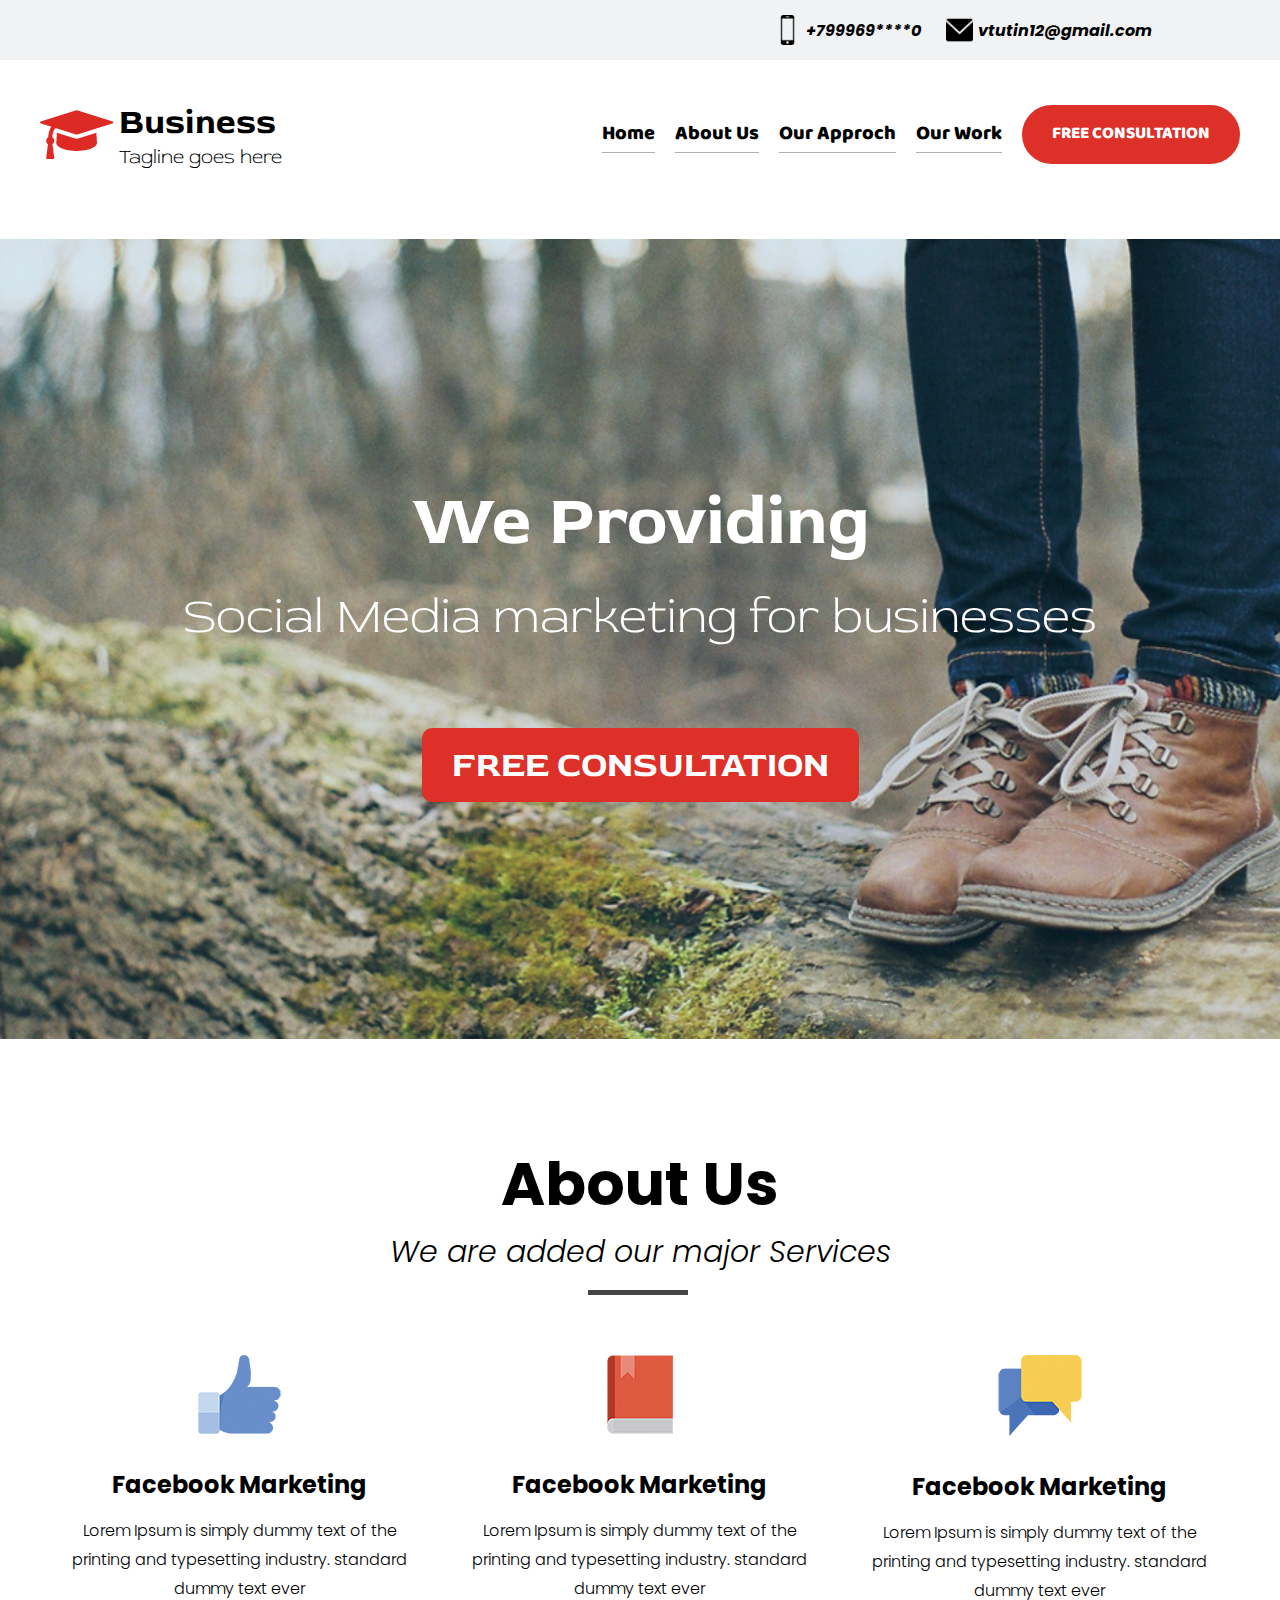
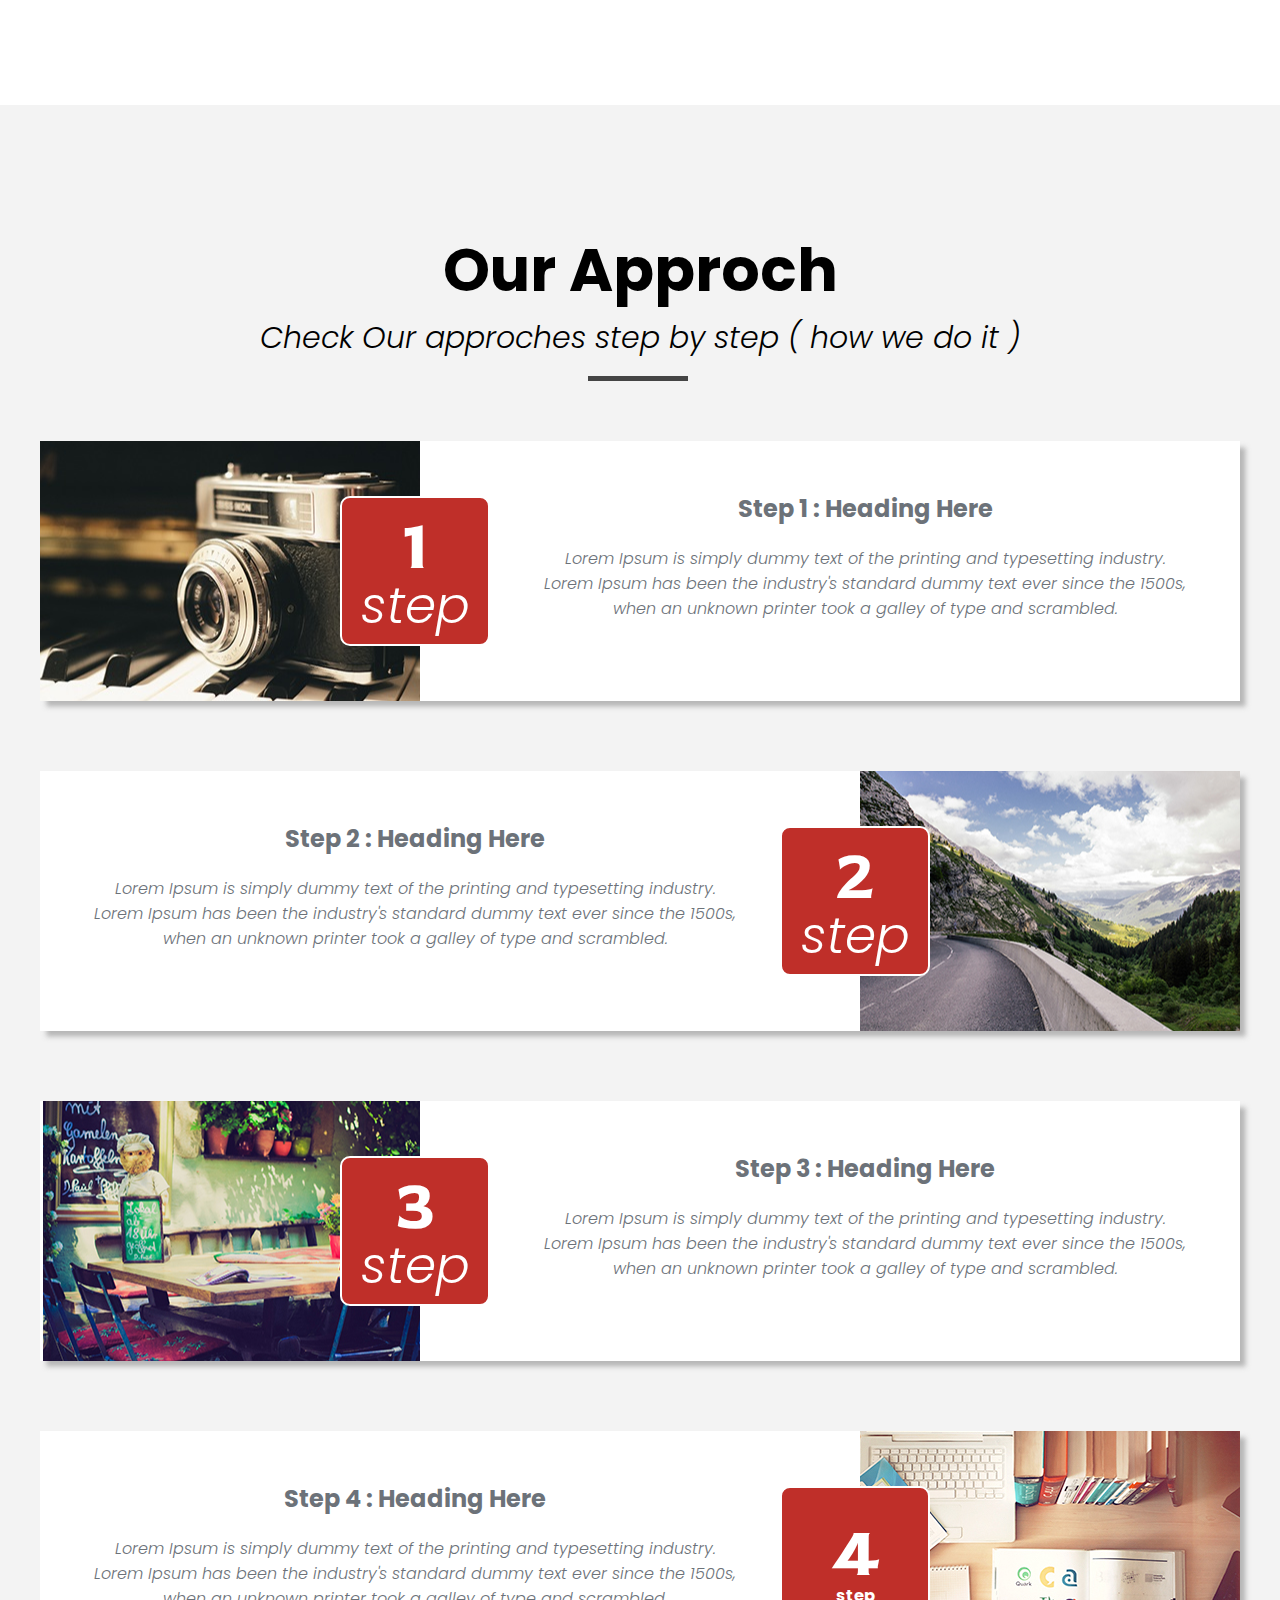
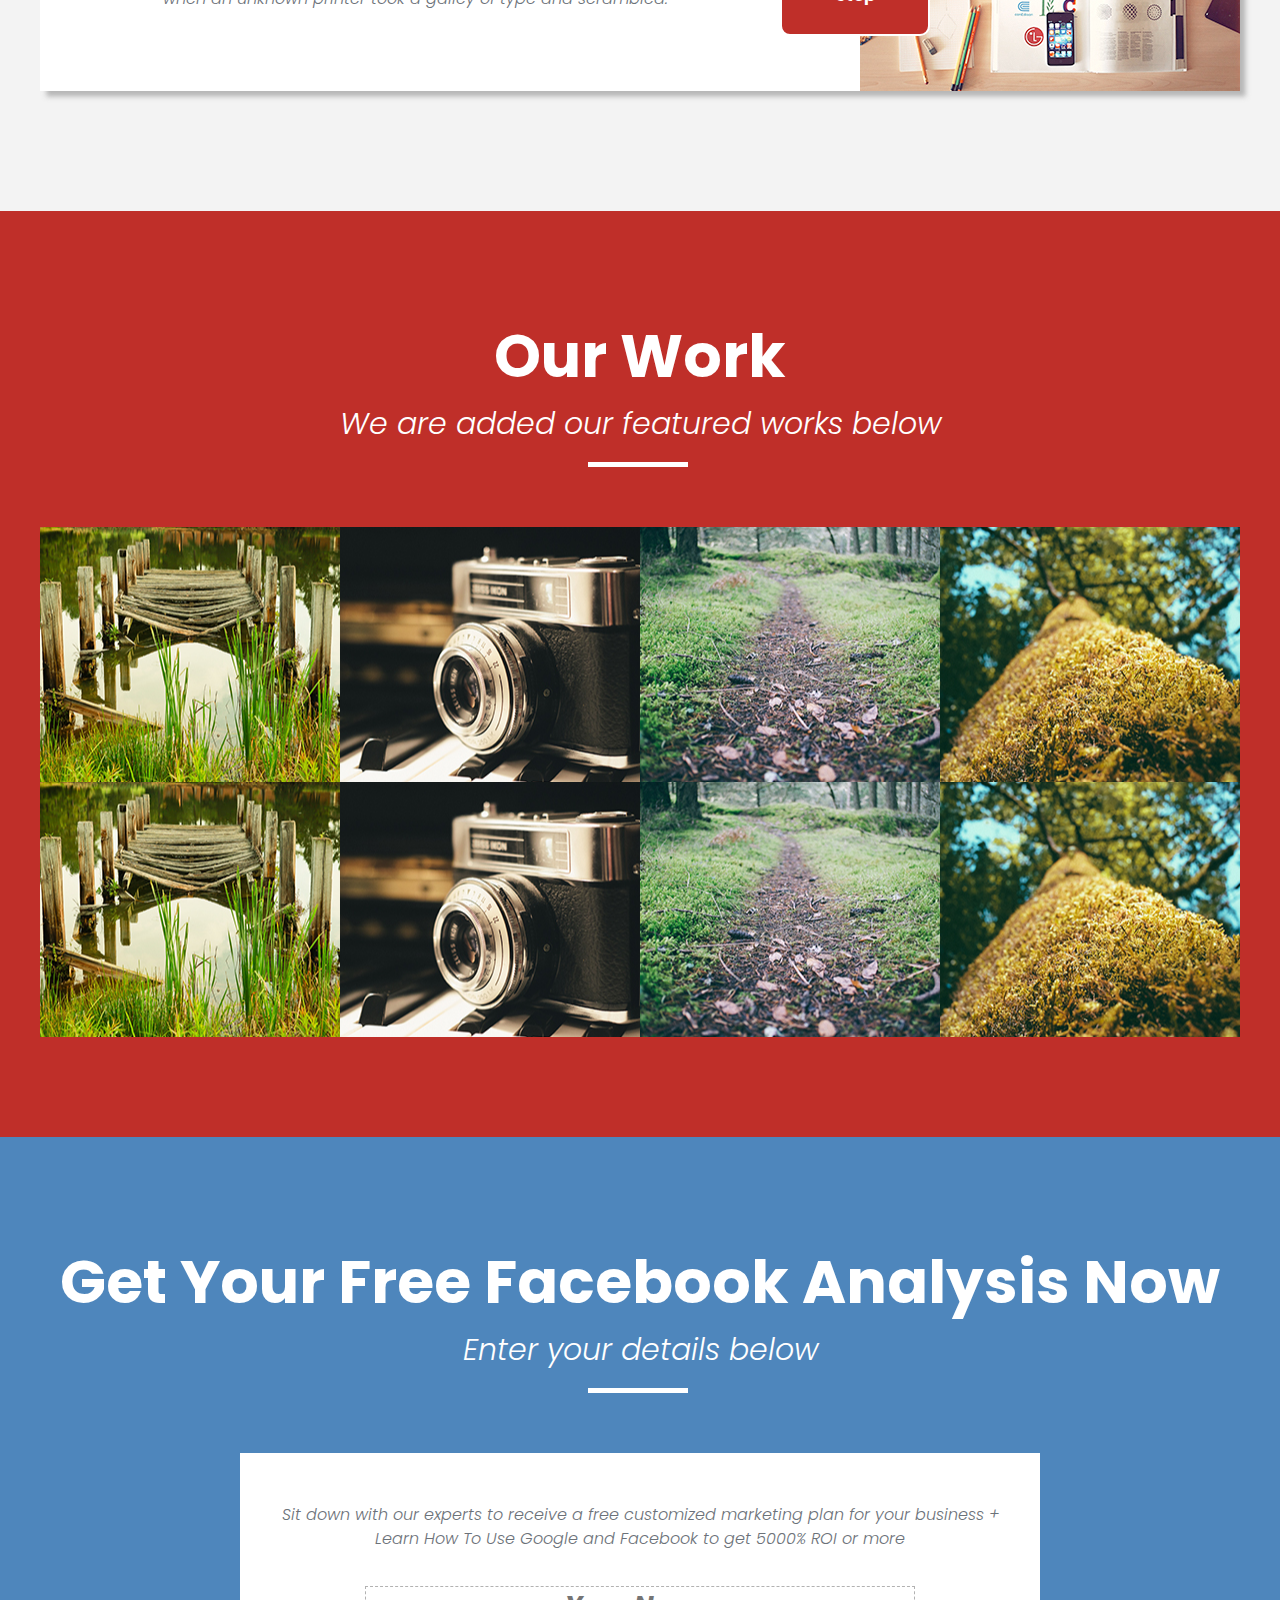
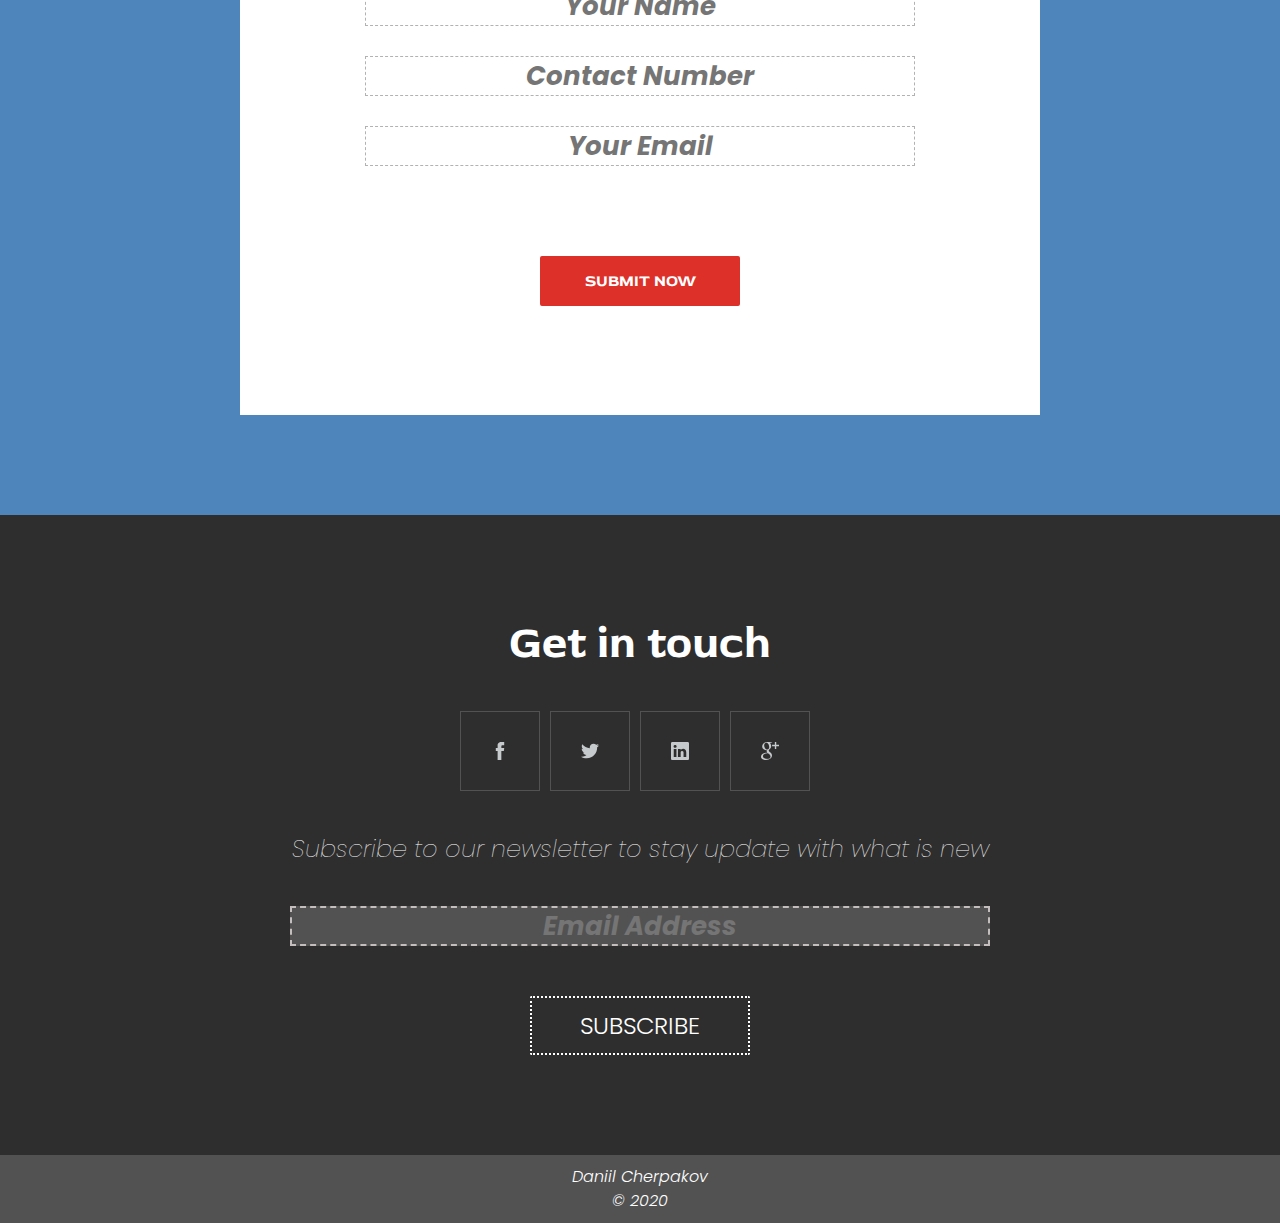
<file: img/index.html>
<!DOCTYPE html>
<html lang="en">
<head>
    <meta charset="UTF-8">
    <title>Business</title>
    <link rel="stylesheet" href="style/style.css">
    <meta name="google" content="notranslate" />
    <link href="https://fonts.googleapis.com/css2?family=Baloo+Tamma+2:wght@800&family=Poppins:ital,wght@0,100;0,300;0,700;1,100;1,300;1,700&family=Red+Rose:wght@300;700&display=swap" rel="stylesheet">

    <meta name="viewport" content="width=device-width, initial-scale=1">

    <script src="https://cdnjs.cloudflare.com/ajax/libs/jquery/3.4.1/jquery.min.js"></script>

</head>
<body>

                                    <!-- __________ S P R I T E __________ -->
<svg style="display: none;">

    <symbol id="facebook" viewBox="0 0 430.113 430.114">
        <g>
            <path d="M158.081,83.3c0,10.839,0,59.218,0,59.218h-43.385v72.412h43.385v215.183h89.122V214.936h59.805
                c0,0,5.601-34.721,8.316-72.685c-7.784,0-67.784,0-67.784,0s0-42.127,0-49.511c0-7.4,9.717-17.354,19.321-17.354
                c9.586,0,29.818,0,48.557,0c0-9.859,0-43.924,0-75.385c-25.016,0-53.476,0-66.021,0C155.878-0.004,158.081,72.48,158.081,83.3z"/>
        </g>
    </symbol>

    <symbol id="twitter" viewBox="0 0 612 612">
        <g>
            <path d="M612,116.258c-22.525,9.981-46.694,16.75-72.088,19.772c25.929-15.527,45.777-40.155,55.184-69.411
                c-24.322,14.379-51.169,24.82-79.775,30.48c-22.907-24.437-55.49-39.658-91.63-39.658c-69.334,0-125.551,56.217-125.551,125.513
                c0,9.828,1.109,19.427,3.251,28.606C197.065,206.32,104.556,156.337,42.641,80.386c-10.823,18.51-16.98,40.078-16.98,63.101
                c0,43.559,22.181,81.993,55.835,104.479c-20.575-0.688-39.926-6.348-56.867-15.756v1.568c0,60.806,43.291,111.554,100.693,123.104
                c-10.517,2.83-21.607,4.398-33.08,4.398c-8.107,0-15.947-0.803-23.634-2.333c15.985,49.907,62.336,86.199,117.253,87.194
                c-42.947,33.654-97.099,53.655-155.916,53.655c-10.134,0-20.116-0.612-29.944-1.721c55.567,35.681,121.536,56.485,192.438,56.485
                c230.948,0,357.188-191.291,357.188-357.188l-0.421-16.253C573.872,163.526,595.211,141.422,612,116.258z"/>
        </g>
    </symbol>

    <symbol id="linkedin" viewBox="0 0 430.117 430.118">
        <g>
            <path  d="M398.355,0H31.782C14.229,0,0.002,13.793,0.002,30.817v368.471
                c0,17.025,14.232,30.83,31.78,30.83h366.573c17.549,0,31.76-13.814,31.76-30.83V30.817C430.115,13.798,415.904,0,398.355,0z
                 M130.4,360.038H65.413V165.845H130.4V360.038z M97.913,139.315h-0.437c-21.793,0-35.92-14.904-35.92-33.563
                c0-19.035,14.542-33.535,36.767-33.535c22.227,0,35.899,14.496,36.331,33.535C134.654,124.415,120.555,139.315,97.913,139.315z
                 M364.659,360.038h-64.966V256.138c0-26.107-9.413-43.921-32.907-43.921c-17.973,0-28.642,12.018-33.327,23.621
                c-1.736,4.144-2.166,9.94-2.166,15.728v108.468h-64.954c0,0,0.85-175.979,0-194.192h64.964v27.531
                c8.624-13.229,24.035-32.1,58.534-32.1c42.76,0,74.822,27.739,74.822,87.414V360.038z M230.883,193.99
                c0.111-0.182,0.266-0.401,0.42-0.614v0.614H230.883z"/>
        </g>
    </symbol>

    <symbol id="google" viewBox="0 0 475.092 475.092">
        <g>
    <g>
        <path d="M273.372,302.498c-5.041-6.762-10.608-13.045-16.7-18.842c-6.091-5.804-12.183-11.088-18.271-15.845
            c-6.092-4.757-11.659-9.329-16.702-13.709c-5.042-4.374-9.135-8.945-12.275-13.702c-3.14-4.757-4.711-9.61-4.711-14.558
            c0-6.855,2.19-13.278,6.567-19.274c4.377-5.996,9.707-11.799,15.986-17.417c6.28-5.617,12.559-11.753,18.844-18.415
            c6.276-6.665,11.604-15.465,15.985-26.412c4.373-10.944,6.563-23.458,6.563-37.542c0-16.75-3.713-32.835-11.136-48.25
            c-7.423-15.418-17.89-27.412-31.405-35.976h38.54L303.2,0H178.441c-17.699,0-35.498,1.906-53.384,5.72
            c-26.453,5.9-48.723,19.368-66.806,40.397C40.171,67.15,31.129,90.99,31.129,117.637c0,28.171,10.138,51.583,30.406,70.233
            c20.269,18.649,44.585,27.978,72.945,27.978c5.71,0,12.371-0.478,19.985-1.427c-0.381,1.521-1.043,3.567-1.997,6.136
            s-1.715,4.62-2.286,6.14c-0.57,1.521-1.047,3.375-1.425,5.566c-0.382,2.19-0.571,4.428-0.571,6.71
            c0,12.563,6.086,26.744,18.271,42.541c-14.465,0.387-28.737,1.67-42.825,3.86c-14.084,2.19-28.833,5.616-44.252,10.28
            c-15.417,4.661-29.217,11.42-41.396,20.27c-12.182,8.854-21.317,19.366-27.408,31.549C3.533,361.559,0.01,374.405,0.01,386.017
            c0,12.751,2.857,24.314,8.565,34.69c5.708,10.369,13.035,18.842,21.982,25.406c8.945,6.57,19.273,12.083,30.978,16.562
            c11.704,4.47,23.315,7.659,34.829,9.562c11.516,1.903,22.888,2.854,34.119,2.854c51.007,0,90.981-12.464,119.909-37.397
            c26.648-23.223,39.971-50.062,39.971-80.517c0-10.855-1.57-20.984-4.712-30.409C282.51,317.337,278.42,309.254,273.372,302.498z
             M163.311,198.722c-9.707,0-18.937-2.475-27.694-7.426c-8.757-4.95-16.18-11.374-22.27-19.273
            c-6.088-7.898-11.418-16.796-15.987-26.695c-4.567-9.896-7.944-19.792-10.135-29.692c-2.19-9.895-3.284-19.318-3.284-28.265
            c0-18.271,4.854-33.974,14.562-47.108c9.705-13.134,23.411-19.701,41.112-19.701c12.563,0,23.935,3.899,34.118,11.704
            c10.183,7.804,18.177,17.701,23.984,29.692c5.802,11.991,10.277,24.407,13.417,37.257c3.14,12.847,4.711,24.983,4.711,36.403
            c0,19.036-4.139,34.317-12.419,45.833C195.144,192.964,181.775,198.722,163.311,198.722z M242.251,413.123
            c-5.23,8.949-12.319,15.94-21.267,20.981c-8.946,5.048-18.509,8.758-28.693,11.14c-10.183,2.385-20.889,3.572-32.12,3.572
            c-12.182,0-24.27-1.431-36.258-4.284c-11.99-2.851-23.459-7.187-34.403-12.991c-10.944-5.8-19.795-13.798-26.551-23.982
            c-6.757-10.184-10.135-21.744-10.135-34.69c0-11.419,2.568-21.601,7.708-30.55c5.142-8.945,11.709-16.084,19.702-21.408
            c7.994-5.332,17.319-9.713,27.979-13.131c10.66-3.433,20.937-5.808,30.833-7.139c9.895-1.335,19.985-1.995,30.262-1.995
            c6.283,0,11.043,0.191,14.277,0.567c1.143,0.767,4.043,2.759,8.708,5.996s7.804,5.428,9.423,6.57
            c1.615,1.137,4.567,3.326,8.85,6.563c4.281,3.237,7.327,5.661,9.135,7.279c1.803,1.618,4.421,4.045,7.849,7.279
            c3.424,3.237,5.948,6.043,7.566,8.422c1.615,2.378,3.616,5.28,5.996,8.702c2.38,3.433,4.043,6.715,4.998,9.855
            c0.948,3.142,1.854,6.567,2.707,10.277c0.855,3.72,1.283,7.569,1.283,11.57C250.105,393.713,247.487,404.182,242.251,413.123z"/>
        <polygon points="401.998,73.089 401.998,0 365.449,0 365.449,73.089 292.358,73.089 292.358,109.636 365.449,109.636
            365.449,182.725 401.998,182.725 401.998,109.636 475.081,109.636 475.081,73.089         "/>
    </g>
</g>
    </symbol>

</svg>


                                    <!-- __________ H E A D E R __________ -->


    <div class="header" id="home">
        <div class="header__collag">
            <div class="header__contant">
                <div class="contact">
                    <img src="img/header/1.png" alt="" class="contact__img">
                    <h2 class="phone">+799969****0</h2>
                </div>
                <div class="contact">
                    <img src="img/header/2.png" alt="" class="contact__img">
                    <h2 class="phone">vtutin12@gmail.com</h2>
                </div>
            </div>
        </div>
    </div>     <!-- header -->


                                    <!-- __________ M E N U __________ -->


    <div class="container">
        <div class="menu" id="menu">
            <div class="logo">
                <img src="img/menu/1.png" alt="">
                <div class="logo__text">
                    <h2 class="logo__title">Business</h2>
                    <h2 class="logo__subtitle">Tagline goes here</h2>
                </div>
            </div> <!-- logo -->

            <nav class="nav">
                <a href="#" class="nav__link" data-scroll="#home">Home</a>
                <a href="#" class="nav__link" data-scroll="#about">About Us</a>
                <a href="#" class="nav__link" data-scroll="#approch">Our Approch</a>
                <a href="#" class="nav__link" data-scroll="#work">Our Work</a>
                <a href="#" class="btn btn--red" data-scroll="#consultation">Free Consultation</a>
            </nav>

            <button class="burger" type="button" id="navToggle">
                <span class="burger__item">Menu</span>
            </button>

        </div> <!-- menu -->
    </div> <!-- container -->


                                    <!-- __________ B A N N E R  __________ -->


    <div class="banner" id="banner">
        <div class="container banner1">
            <div class="banner__content">
                <h2 class="banner__title">We Providing</h2>
                <h3 class="banner__subtitle">Social Media marketing for businesses</h3>
                <a href="#" class="btn btn--long">Free Consultation</a>
            </div>
        </div>
    </div>  <!-- banner -->


                                    <!-- __________ A B O U T __________ -->


    <div class="container" id="about">
        <div class="about">
            <div class="about__text">
                <h3 class="about__title">About Us</h3>
                <h3 class="about__subtitle">We are added our major Services</h3>
            </div>
            <div class="about__content">
                <div class="about__item">
                    <img src="img/about/1.png" alt="" class="item__icon">
                    <h3 class="item__title">Facebook Marketing</h3>
                    <p class="item__text">Lorem Ipsum is simply dummy text of the printing and typesetting industry.  standard dummy text ever</p>
                </div>
                <div class="about__item">
                    <img src="img/about/2.png" alt="" class="item__icon">
                    <h3 class="item__title">Facebook Marketing</h3>
                    <p class="item__text">Lorem Ipsum is simply dummy text of the printing and typesetting industry.  standard dummy text ever</p>
                </div>
                <div class="about__item">
                    <img src="img/about/3.png" alt="" class="item__icon">
                    <h3 class="item__title">Facebook Marketing</h3>
                    <p class="item__text">Lorem Ipsum is simply dummy text of the printing and typesetting industry.  standard dummy text ever</p>
                </div>
            </div>
        </div>    <!-- about -->
    </div>    <!-- container -->


                                    <!-- __________ O U R   A P P R O C H __________ -->


    <div class="approch" id="approch">
        <div class="container">
            <div class="our">
                <div class="about__text">
                    <h3 class="about__title">Our Approch</h3>
                    <h3 class="about__subtitle">Check Our approches step by step ( how we do it )</h3>
                </div>

                <div class="our__content">

                    <div class="our__item">
                        <div class="our__photo">
                            <img src="img/ourapproch/1.jpg" alt="" class="our__img">
                            <div class="number">
                                <div class="number__text">
                                    <h3 class="number__title">1</h3>
                                    <h3 class="number__subtitle">step</h3>
                                </div>
                            </div>
                        </div>

                        <div class="our__text">
                            <h3 class="our__text__title">Step 1 : Heading Here</h3>
                            <p class="our__text__subtitle">Lorem Ipsum is simply dummy text of the printing and typesetting industry. Lorem Ipsum has been the industry's standard dummy text ever since the 1500s, when an unknown printer took a galley of type and scrambled.</p>
                        </div>
                    </div>  <!-- our__item -->

                    <div class="our__item  item2">

                        <div class="our__text  our__text__mod">
                            <h3 class="our__text__title">Step 2 : Heading Here</h3>
                            <p class="our__text__subtitle">Lorem Ipsum is simply dummy text of the printing and typesetting industry. Lorem Ipsum has been the industry's standard dummy text ever since the 1500s, when an unknown printer took a galley of type and scrambled.</p>
                        </div>

                        <div class="our__photo2">
                            <div class="test">
                                <img src="img/ourapproch/2.jpg" alt="" class="our__img2">
                            </div>
                             <div class="number  number__mod">

                                <div class="number__text">
                                    <h3 class="number__title">2</h3>
                                    <h3 class="number__subtitle">step</h3>
                                </div>
                            </div>
                        </div>
                    </div>  <!-- our__item  item2 -->

                     <div class="our__item">
                        <div class="our__photo">
                            <img src="img/ourapproch/3.jpg" alt="" class="our__img">
                            <div class="number">
                                <div class="number__text">
                                    <h3 class="number__title">3</h3>
                                    <h3 class="number__subtitle">step</h3>
                                </div>
                            </div>
                        </div>

                        <div class="our__text">
                            <h3 class="our__text__title">Step 3 : Heading Here</h3>
                            <p class="our__text__subtitle">Lorem Ipsum is simply dummy text of the printing and typesetting industry. Lorem Ipsum has been the industry's standard dummy text ever since the 1500s, when an unknown printer took a galley of type and scrambled.</p>
                        </div>
                    </div>  <!-- our__item -->

                    <div class="our__item  item2">
                        <div class="our__text  our__text__mod">
                            <h3 class="our__text__title">Step 4 : Heading Here</h3>
                            <p class="our__text__subtitle">Lorem Ipsum is simply dummy text of the printing and typesetting industry. Lorem Ipsum has been the industry's standard dummy text ever since the 1500s, when an unknown printer took a galley of type and scrambled.</p>
                        </div>

                        <div class="our__photo2">
                            <div class="test">
                                <img src="img/ourapproch/4.jpg" alt="" class="our__img2">
                            </div>
                             <div class="number  number__mod">

                                <div class="number__text">
                                    <h3 class="number__title">4</h3>
                                    <h3 class="<num></num>ber__subtitle">step</h3>
                                </div>
                            </div>
                        </div>
                    </div>  <!-- our__item  item2 -->

                </div>  <!-- our__content -->
            </div> <!-- our -->
        </div> <!-- container -->
    </div>  <!-- approch -->


                                    <!-- __________ W O R K __________ -->


    <div class="work__bac" id="work">
        <div class="container">
            <div class="work">
                <div class="work__text">
                    <div class="about__text">
                        <h3 class="about__title__mod">Our Work</h3>
                        <h3 class="about__subtitle about__mod">We are added our featured works below</h3>
                    </div>
                </div>


                <div class="work__img">

                    <div class="works__item">
                        <img class="works__photo" src="img/work/1.jpg" alt="">
                        <div class="works__content">
                            <div class="works__title">Project Name</div>
                            <div class="works__text">Facebook marketing</div>
                        </div>
                    </div>

                    <div class="works__item">
                        <img class="works__photo" src="img/work/2.jpg" alt="">
                        <div class="works__content">
                            <div class="works__title">Project Name</div>
                            <div class="works__text">Facebook marketing</div>
                        </div>
                    </div>

                    <div class="works__item">
                        <img class="works__photo" src="img/work/3.jpg" alt="">
                        <div class="works__content">
                            <div class="works__title">Project Name</div>
                            <div class="works__text">Facebook marketing</div>
                        </div>
                    </div>

                    <div class="works__item">
                        <img class="works__photo" src="img/work/4.jpg" alt="">
                        <div class="works__content">
                            <div class="works__title">Project Name</div>
                            <div class="works__text">Facebook marketing</div>
                        </div>
                    </div>

                    <div class="works__item">
                        <img class="works__photo" src="img/work/1.jpg" alt="">
                        <div class="works__content">
                            <div class="works__title">Project Name</div>
                            <div class="works__text">Facebook marketing</div>
                        </div>
                    </div>

                    <div class="works__item">
                        <img class="works__photo" src="img/work/2.jpg" alt="">
                        <div class="works__content">
                            <div class="works__title">Project Name</div>
                            <div class="works__text">Facebook marketing</div>
                        </div>
                    </div>

                    <div class="works__item">
                        <img class="works__photo" src="img/work/3.jpg" alt="">
                        <div class="works__content">
                            <div class="works__title">Project Name</div>
                            <div class="works__text">Facebook marketing</div>
                        </div>
                    </div>

                    <div class="works__item">
                        <img class="works__photo" src="img/work/4.jpg" alt="">
                        <div class="works__content">
                            <div class="works__title">Project Name</div>
                            <div class="works__text">Facebook marketing</div>
                        </div>
                    </div>

                </div>  <!-- work__content -->
            </div> <!-- work -->
        </div> <!-- container -->
    </div>  <!-- work__bac -->


                                    <!-- __________ C O N S U L T A T I O N __________ -->


    <div class="consultation" id="consultation">
        <div class="container">
            <div class="consultation__content">

                <div class="work__text">
                    <div class="about__text">
                        <h3 class="about__title__mod">Get Your Free Facebook Analysis Now</h3>
                        <h3 class="about__mod">Enter your details below</h3>
                    </div>
                </div>

                <form action="#" class="consultation__form">
                    <p class="consultation__text">Sit down with our experts to receive a free customized marketing plan for your business + Learn How To Use Google and Facebook to get 5000% ROI or more</p>

                    <fieldset class="fieldset">
                        <input class="form" autocomplete="off" type="text" placeholder="Your Name">
                        <input class="form" autocomplete="off" type="tel" placeholder="Contact Number">
                        <input class="form" autocomplete="off" type="email" placeholder="Your Email">
                        <input type="submit" class="btn btn--submit form1" value="SUBMIT NOW">
                    </fieldset>

                </form>

            </div>    <!-- consultation__content -->
        </div>    <!-- container -->
    </div>    <!-- consultation -->


                                    <!-- __________ G E T __________ -->


    <div class="get">
        <div class="container">
            <div class="get__content">
                <h3 class="get__title">Get in touch</h3>

                <div class="social">
                    <a class="social__item" href="#" target="_blank">
                        <svg class="social__icon">
                            <use xlink:href="#facebook"></use>
                        </svg>
                    </a>
                    <a class="social__item" href="#" target="_blank">
                        <svg class="social__icon">
                            <use xlink:href="#twitter"></use>
                        </svg>
                    </a>
                    <a class="social__item" href="#" target="_blank">
                        <svg class="social__icon">
                            <use xlink:href="#linkedin"></use>
                        </svg>
                    </a>
                    <a class="social__item" href="#" target="_blank">
                        <svg class="social__icon">
                            <use xlink:href="#google"></use>
                        </svg>
                    </a>

                </div>

                <p class="get__text">Subscribe to our newsletter to stay update with what is new</p>

                <fieldset class="fieldset  fieldset__mod">
                    <input class="form  form__mod" autocomplete="off" type="text" placeholder="Email Address">

                    <input type="submit" class="btn btn--subscribe" value="Subscribe">
                </fieldset>

            </div>    <!-- get__content -->
        </div>    <!-- container -->
    </div>    <!-- get -->


                                    <!-- __________ F O O T E R __________ -->

    <footer class="footer">

        <p class="footer__text1">Daniil Cherpakov</p>
        <p class="footer__text2">© 2020</p>

    </footer> <!-- footer -->

<!--Javascript-->
    <script src="script/app.js"></script>


</body>
</html>
</file>
<file: img/style/style.css>
body {
    margin: 0;

    font-family: 'Raleway', sans-serif;
    font-size: 14px;
    color: #6c7279;
    background-color: #fff;
}


*,
*:before,
*:after {
    box-sizing: border-box;
}


h1, h2, h3, h4, h5, h6 {
    margin: 0;
}


p {
    margin: 0;
}

                            /* __________ H E A D E R __________*/


.header {
    width: 100%;
    background-color: #f0f2f4;
    padding: 15px 0;
    margin-bottom: 40px;
}


.header__collag {
    width: 1024px;
    margin-left: auto;
    margin-right: auto;
    display: flex;
    justify-content: flex-end;
}


.header__contant {
    display: flex;
    align-items: center;
}


.contact {
    display: flex;
    align-items: center;
}


.contact:first-child {
    margin-right: 25px;
}


.contact__img {
    width: 27px;
    height: 30px;
}


.phone {
    margin-left: 5px;
    font-family: 'Poppins', sans-serif;
    font-weight: 700;
    font-style: italic;
    font-size: 16px;
    color: #000000;
}


                            /* __________ C O N T A I N E R __________*/

.container {
    width: 1200px;
    margin-left: auto;
    margin-right: auto;
}


                            /* __________ M E N U __________*/


.menu {
    display: flex;
    align-items: center;
    justify-content: space-between;
    margin-bottom: 70px;
}


.menu.fixed {
    position: fixed;

    width: 1200px;
    margin-left: auto;
    margin-right: auto;

    background-color: #f3f3f3;

    border-radius: 25px;

    padding: 25px;
    z-index: 1000;

    top: 5px;

}


.logo {
    display: flex;
    align-items: center;
}


.logo__text {
    margin-left: 5px;
}


.logo__title {
    font-family: 'Red Rose', cursive;
    font-weight: 700;
    color: #000000;
    font-size: 35px;
    margin-bottom: 0;
}


.logo__subtitle {
    font-family: 'Red Rose', cursive;
    font-weight: 300;
    color: #000000;
    font-size: 20px;
}


                            /* __________ N A V __________*/

.nav {
    display: flex;
    align-items: center;

}


.nav__link {
    text-decoration: none;
    margin-right: 20px;
    font-family: 'Baloo Tamma 2', cursive;
    font-weight: 800;
    color: #000000;
    font-size: 20px;
    transition: color .2s linear;
    border-bottom: 1px solid #afafaf;
    transition: border .2s linear;
    transition: font-size .2s linear;
}


.nav__link:hover {
    color: #29ea38;
    border-bottom: 5px solid #29ea38;
    font-size: 23px;
}


                            /* __________ B T N __________*/


.btn {
    display: inline-block;
    vertical-align: top;
    padding: 10px 25px;

    border-radius: 100px;
    border: 0;
    cursor: pointer;

    font-family: 'Baloo Tamma 2', cursive;
    font-weight: 800;
    color: #000000;
    font-size: 17px;
    text-transform: uppercase;
    text-decoration: none;
    text-align: center;

    transition: background .2s linear;
}


.btn--red {
    background-color: #dd3029;
    border: 5px solid #dd3029;
    color: #fff;
}


.btn--red:hover {
    background-color: #fff;
    font-family: 'Baloo Tamma 2', cursive;
    font-weight: 800;
    color: #000000;
    font-size: 17px;
}


.btn--long {
    background-color: #dd3029;
    border: 5px solid #dd3029;

    padding: 10px 25px;
    border-radius: 10px;

    font-family: 'Red Rose', cursive;
    font-weight: 700;
    font-size: 35px;
    color: #fff;
}


.btn--long:hover {
    background-color: #fff;
    color: #000000;
}


.btn--submit {
    width: 200px;
    text-align: center;
    background-color: #dd3029;
    border: 5px solid #dd3029;

    border-radius: 2px;

    font-family: 'Red Rose', cursive;
    font-weight: 700;
    font-size: 16px;
    color: #fff;
    margin-top: 60px;
}


.btn--submit:hover {
    background-color: #fff;
    color: #000000;
}


.btn--subscribe {
    color: #fff;
    background-color: transparent;
    border: 2px dotted #fff;
    border-radius: 2px;
    width: 220px;

    font-family: 'Poppins', sans-serif;
    font-weight: 300;
    font-size: 24px;

    transition: color .1s linear;
}


.btn--subscribe:hover {
    border-color: #bf2f29;
    color: #bf2f29;
}


                            /* __________ B A N N E R __________*/


.banner {
    width: 100%;
    display: flex;
    flex-direction: column;
    justify-content: center;
    height: 800px;


    background: #31344e url("../img/banner/1.jpg") center no-repeat;
    background-size: cover;

    margin-bottom: 100px;

}


.banner1 {
    display: flex;
    justify-content: center;
    text-align: center;
}


.banner__title {
    font-family: 'Red Rose', cursive;
    font-weight: 700;
    font-size: 70px;
    color: #fff;
    margin-bottom: 20px;
}


.banner__subtitle {
    font-family: 'Red Rose', cursive;
    font-weight: 300;
    font-size: 50px;
    color: #fff;
    margin-bottom: 80px;
}


                            /* __________ A B O U T __________*/


.about {
    text-align: center;
    margin-bottom: 40px;
}


.about__text {
    margin-bottom: 80px;
}


.about__title {
    font-family: 'Poppins', sans-serif;
    font-weight: 700;
    color: #000000;
    font-size: 60px;
}


.about__subtitle {
    font-family: 'Poppins', sans-serif;
    font-weight: 300;
    font-style: italic;
    color: #000000;
    font-size: 30px;
    display: block;
    position: relative;
}


.about__subtitle:after {
    content: "";
    height: 5px;
    width: 100px;

    background-color: #444444;

    position: absolute;
    right: 46%;
    bottom: -20px;
    z-index: 1;
}


.about__content {
    width: 100%;
    display: flex;
    flex-wrap: wrap;
}


.about__item {
    width: 33.33333%;
    text-align: center;
    padding: 0 30px;
    margin-bottom: 60px;
}


.item__icon {
    margin-bottom: 30px;
}


.item__title {
    font-family: 'Poppins', sans-serif;
    font-weight: 700;
    font-size: 24px;
    color: #000000;
    margin-bottom: 15px;
}


.item__text {
    font-family: 'Poppins', sans-serif;
    font-weight: 300;
    font-size: 16px;
    color: #000000;
    line-height: 1.8;
}


.about__title__mod {
    font-family: 'Poppins', sans-serif;
    font-weight: 700;
    color: #fff;
    font-size: 60px;
}


.about__mod {
    font-family: 'Poppins', sans-serif;
    font-weight: 300;
    font-style: italic;
    color: #000000;
    font-size: 30px;
    display: block;
    position: relative;
    color: #fff;
}


.about__mod:after {
    content: "";
    height: 5px;
    width: 100px;

    background-color: #fff;

    position: absolute;
    right: 46%;
    bottom: -20px;
    z-index: 1;
}


                            /* __________ O U R   A P P R O C H __________*/


.approch {
    width: 100%;
    background-color: #f3f3f3;
    padding-bottom: 120px;
    padding-top: 120px;
}


.our {
    text-align: center;
}


.our__content {

}


.our__item {
    width: 100%;
    height: 260px;
    background-color: #fff;
    box-shadow: 0.4em 0.4em 5px rgba(122,122,122,0.5);

    display: flex;
    overflow: hidden;

    margin-bottom: 70px;
}


.our__item:last-child {
    margin-bottom: 0;
}


.our__photo {
    width: 380px;
    height: 260px;
    position: relative;

    margin-right: 70px;
}


.our__img {
    position: absolute;
    top: 50%;
    right: 0;
    z-index: 1;

    transform: translateY(-50%);
}


.number {
    width: 150px;
    height: 150px;
    position: absolute;
    background-color: #bf2f29;
    border: 2px solid #fff;
    border-radius: 10px;

    z-index: 2;
    bottom: 55px;
    right: -70px;

    display: flex;
    justify-content: center;
    align-items: center;
}


.number__text {
    color: #fff;
    font-family: 'Poppins', sans-serif;
    line-height: 1;
}


.number__title {
    text-transform: uppercase;
    font-family: 'Red Rose', cursive;
    font-weight: 700;
    font-size: 70px;
}


.number__subtitle {
    text-transform: lowercase;
    font-weight: 300;
    font-style: italic;
    font-size: 50px;
}


.our__text {
    width: 750px;
    padding: 50px;
    font-family: 'Poppins', sans-serif;
}


.our__text__title {
    margin-bottom: 20px;
    font-weight: 700;
    font-size: 24px;
}


.our__text__subtitle {
    font-weight: 300;
    font-style: italic;
    font-size: 16px;
}


.test {
    overflow: hidden;
    margin-left: 70px;
    width: 380px;
    height: 260px;
    position: relative;
}


.our__photo2 {
    width: 380px;
    height: 260px;
    position: relative;
}


.our__img2 {

    position: absolute;
    top: 50%;
    right: 0;
    z-index: 1;

    transform: translateY(-50%);
}


.number__mod {
    right: 0;
    left: -10px;
}


                            /* __________ W O R K __________*/


.work__bac {
    width: 100%;
    background-color: #bf2f29;
    padding-top: 100px;
    padding-bottom: 100px;
}


.work {
    width: 100%;

}


.work__text {
    text-align: center;
}


.work__img {
    display: flex;
    flex-wrap: wrap;
}


.works__item {
    width: 25%;
    height: 255px;

    position: relative;
    overflow: hidden;
}


.works__item:hover .works__content {
    opacity: 1;
}


.works__photo {
    min-width: 100%;

    position: absolute;
    top: 50%;
    left: 50%;
    z-index: 1;

    transform: translate3d(-50%, -50%, 0);
}


.works__content {
    display: flex;
    flex-direction: column;
    justify-content: center;
    width: 100%;
    height: 100%;

    background-color: rgba(213, 94, 90, 1);
    opacity: 0;

    text-align: center;

    position: absolute;
    top: 0;
    left: 0;
    z-index: 2;

    transition: opacity .2s linear;
}


.works__title {
    color: #fff;
    font-family: 'Baloo Tamma 2', cursive;
    font-weight: 800;
    font-size: 36px;
}


.works__text {
    color: #fff;
    font-family: 'Red Rose', cursive;
    font-weight: 300;
    font-size: 26px;
}


                            /* __________ C O N S U L T A T I O N __________*/


.consultation {
    width: 100%;
    background-color: #4e86bc;
    padding: 100px 0;
}


.consultation__content {
    width: 100%;
    text-align: center;
}


.consultation__form {
    width: 800px;
    background-color: #fff;
    margin-left: auto;
    margin-right: auto;
    text-align: center;
    padding-top: 50px;
    padding-left: 30px;
    padding-right: 30px;
    padding-bottom: 100px;
}


.consultation__text {
    font-family: 'Poppins', sans-serif;
    font-weight: 300;
    font-size: 16px;
    font-style: italic;
    line-height: 1.5;
    margin-bottom: 30px;
}


.fieldset {
    border: none;
    display: block;
}


.fieldset__mod {
    display: block;
    padding: 0 250px;
    margin: 0;
}


.form {
    border: 1px dashed #b2b2b2;
    width: 550px;
    height: 40px;
    font-family: 'Poppins', sans-serif;
    font-weight: 700;
    font-size: 26px;
    font-style: italic;
    text-align: center;
    color: #000000;

    margin-bottom: 30px;
}


.form:hover {
    color: #2700ff;
}


.form:focus {
    color: #2700ff;
}


.form__mod {
    width: 700px;
    background-color: #525252;
    color: #0045ff;
    border-color: #c4bebe;
    border-width: 2px;
    margin-bottom: 50px;
}


.form__mod:hover {
    color: #ffffff;
}


.form__mod:focus {
    color: #27ff00;
}


                            /* __________ G E T __________*/


.get {
    width: 100%;
    background-color: #2e2e2e;
}


.get__content {
    width: 100%;
    text-align: center;
    padding: 100px 0;
    color: #fff;
}


.get__title {
    font-family: 'Red Rose', cursive;
    font-weight: 700;
    font-size: 45px;
    margin-bottom: 40px;
}


.get__text {
    color: #fff;
    font-family: 'Poppins', sans-serif;
    font-weight: 100;
    font-style: italic;
    font-size: 24px;
    margin-bottom: 40px;
}


                            /* __________ S O C I A L __________*/


.social {
    display: flex;
    justify-content: center;
    margin-bottom: 40px;
}


.social--footer {
    justify-content: center;
}


.social__item {
    display: flex;
    justify-content: center;
    align-items: center;
    width: 80px;
    height: 80px;
    margin-right: 10px;

    background-color: transparent;
    border: 1px solid #525252;

    transition: background .1s linear;
}


.social__item:hover {
    border: 3px dotted #bf2f29;
}


.social__item:hover .social__icon {
    fill: #bf2f29;
}


.social--footer .social__item {
    background-color: transparent;
    border-width: 2px;
    border-color: #fff;
    border-radius: 2px;
}


.social--footer .social__item:hover {
    background-color: #fff;
}


.social__icon {
    display: block;
    height: 18px;

    fill: #c6cacc;

    transition: fill .1s linear;
}


.social--footer .social__icon {
    fill: #fff;
}


                            /* __________ F O O T E R __________*/


.footer {
    width: 100%;
    background-color: #525252;
    padding: 10px 0;
    text-align: center;

    color:#fff;
    font-family: 'Poppins', sans-serif;
    font-weight: 300;
    font-style: italic;
    font-size: 16px;

    line-height: 1.5;
}


                            /* __________ B U R G E R __________*/
.burger {
    display: none;
    padding: 9px 2px;

    background: none;
    border: 0;
    cursor: pointer;
}

.burger__item {
    display: block;
    width: 50px;
    height: 10px;

    background-color: #000000;

    font-size: 0;
    color: transparent;

    position: relative;
}

.burger__item:before,
.burger__item:after {
    content: "";
    height: 100%;

    background-color: #000000;

    position: absolute;
    right: 0;
    z-index: 1;
}

.burger__item:before {
    width: 60px;
    top: -25px;
}

.burger__item:after {
    width: 40px;
    bottom: -25px;
}


                            /* __________ M E D I A__________*/


                                        /*__________ @media (max-width: 1200px) __________*/


@media (max-width: 1200px) {


    .container {
        width: 100%;
    }

            /* __________ M E N U__________*/

    .menu {
        padding: 0 20px;
    }

            /*__________ A P P R O C H __________*/


    .approch {
        padding: 120px 30px;
    }


            /*__________ W O R K __________*/


    .work {
        padding: 0 30px;
    }


            /*__________ A B O U T __________*/


    .about__title__mod {
        font-size: 50px;
    }


}


                                        /*__________ @media (max-width: 1024px) __________*/


@media (max-width: 1024px) {


            /*__________ H E A D E R __________*/


    .header__collag {
        padding: 0 50px;
    }


            /*__________ A B O U T __________*/


    .about__title__mod {
        font-size: 45px;
    }


            /*__________ G E T __________*/


    .fieldset__mod {
        padding: 0 150px;
    }


}


                                    /*__________ @media (max-width: 768px) __________*/


@media (max-width: 768px) {


            /*__________ H E A D E R __________*/


    .header__collag {
        width: 100%;
        padding: 0 20px;
    }


            /*__________ M E N U __________*/


    .menu {

    }


    .menu.fixed {
        width: 100%;
    }


    .nav {
        display: none;
    }


    .burger {
        display: block;
    }


            /*__________ A B O U T __________*/


    .about__item {
        width: 50%;
    }


    .about__title {
        font-size: 50px;
    }


    .about__subtitle {
        font-size: 40px;
    }


            /*__________ O U R __________*/


    .our__text__title {
        font-size: 20px;
    }


    .our__text__subtitle {
        font-size: 13px;
    }


           /*__________ W O R K __________*/
    .works__item {
        width: 50%;
    }


            /*__________ C O N S U L T A T I O N __________*/


    .about__title__mod  {
        font-size: 32px;
    }


    .consultation__form {
        width: 550px;
    }


    .form {
        width: 460px;
    }


    .form1 {
        margin-top: 20px;
    }


}


                                    /*__________ @media (max-width: 768px) __________*/


@media (max-width: 414px) {


            /*__________ H E A D E R __________*/


    .header {
        padding: 10px 0;
    }


    .phone {
        font-size: 14px;
    }


    .contact {
        flex-wrap: wrap;
    }


            /*__________ M E N U __________*/


    .menu {
        padding: 0 5px;
    }


    .logo__title {
        font-size: 25px;
    }


    .logo__subtitle {
        font-size: 18px;
    }


            /*__________ B A N N E R __________*/


    .banner__title {
        font-size: 44px;
    }


    .banner__subtitle {
        font-size: 34px;
    }


    .btn--long {
        font-size: 24px;
    }


            /*__________ A B O U T __________*/


    .about__title {
        font-size: 40px;
    }


    .about__subtitle {
        font-size: 20px;
    }


    .about__subtitle:after {
        right: 160px;
    }


    .about__item {
        width: 100%;
    }


    .item__title  {
        font-size: 22px;
    }


    .item__text {
        font-size: 14px;
    }


            /*__________ O U R   A P P R O C H __________*/


    .our .about__subtitle:after {
        right: 140px;
    }


    .phon__item1 {
        background: #31344e url("../img/ourapproch/1.jpg") center no-repeat;
        background-size: cover;
    }


    .phon__item2 {
        background: #31344e url("../img/ourapproch/2.jpg") center no-repeat;
        background-size: cover;
    }

    .phon__item3 {
        background: #31344e url("../img/ourapproch/3.jpg") center no-repeat;
        background-size: cover;
    }


    .phon__item4 {
        background: #31344e url("../img/ourapproch/4.jpg") center no-repeat;
        background-size: cover;
    }


    .our__photo {
        display: none;
    }


    .our__photo2 {
        display: none;
    }


    .test {
        display: none;
    }


    .number {
        display: none;
    }


            /*__________ W O R K __________*/


    .work__text .about__subtitle:after {
        right: 130px;
    }


    .works__item {
        width: 100%;
        margin-bottom: 10px;
    }


    .works__item:last-child {
        margin: 0;
    }


            /*__________ C O N S U L T A T I O N __________*/


    .about__title__mod {
        font-size: 25px;
    }


    .about__mod {
        font-size: 24px;
    }


    .about__mod:after {
        right: 160px;
    }


    .consultation__form {
        width: 360px;
    }


    .form {
        width: 300px;
    }


            /*__________ G E T __________*/


    .get__content {
        padding: 100px 10px;
    }


    .get__title {
        font-size: 40px;
    }


    .social__item {
        width: 70px;
        height: 70px;
    }


    .get__text {
        font-size: 22px;
    }


    .fieldset__mod {
        padding: 0;
    }


}


                                    /*__________ @media (max-width: 375px) __________*/


@media (max-width: 375px)  {


            /*__________ H E A D E R __________*/


    .contact__img {
        display: none;
    }


             /*__________ B A N N E R __________*/


    .banner__content {
        padding: 0 10px;
    }


    .banner__subtitle {
        font-size: 30px;
    }


             /*__________ A B O U T __________*/


    .about__subtitle:after {
        right: 140px;
    }


            /*__________ O U R   A P P R O C H __________*/


    .our .about__subtitle:after {
        right: 110px;
    }


    .our__text {
        padding: 20px 20px;
    }


    .work {
        padding: 0 25px;
    }


    .about__mod {
        font-size: 22px;
    }


    .work__text .about__subtitle:after {
        right: 110px;
    }


            /*__________ C O N S U L T A T I O N __________*/


    .consultation {
        padding: 50px 0;
    }


    .about__mod:after {
        right: 140px;
    }


    .consultation__text {
        font-size: 14px;
    }


    .consultation__form {
        width: 320px;
    }


    .consultation__form {
        padding-top: 35px;
        padding-left: 25px;
        padding-right: 25px;
        padding-bottom: 45px;
    }


    .form {
        width: 250px;
    }


           /*__________ G E T __________*/


    .social__item {
        width: 60px;
        height: 60px;
    }


    .get__text {
        font-size: 20px;
    }


}


                                    /*__________ @media (max-width: 320px) __________*/


@media (max-width: 320px) {


            /*__________ B A N N E R __________*/


    .banner__title {
        font-size: 40px;
    }


    .banner__subtitle {
        font-size: 26px;
    }


            /*__________ A B O U T __________*/


    .about__subtitle:after {
        right: 110px;
    }


    .about__title {
        font-size: 34px;
    }


    .about__subtitle {
        font-size: 20px;
    }


    .our .about__subtitle:after {
        right: 110px;
    }


    .approch .about__title {
        font-size: 34px;
    }


    .approch .about__subtitle {
        font-size: 16px;
    }


    .our .about__subtitle:after {
        right: 82px;
    }


            /*__________ W O R K __________*/


    .about__title__mod {
        font-size: 34px;
    }


    .work__text .about__subtitle:after {
        right: 85px;
    }


            /*__________ C O N S U L T A T I O N __________*/


    .consultation .about__title__mod {
        font-size: 24px;
    }


    .about__mod:after {
        right: 110px;
    }


    .consultation__form {
        width: 280px;
    }


    .consultation__text {
        font-size: 12px;
    }

    .form {
        width: 210px;
        font-size: 16px;
    }


}
</file>
